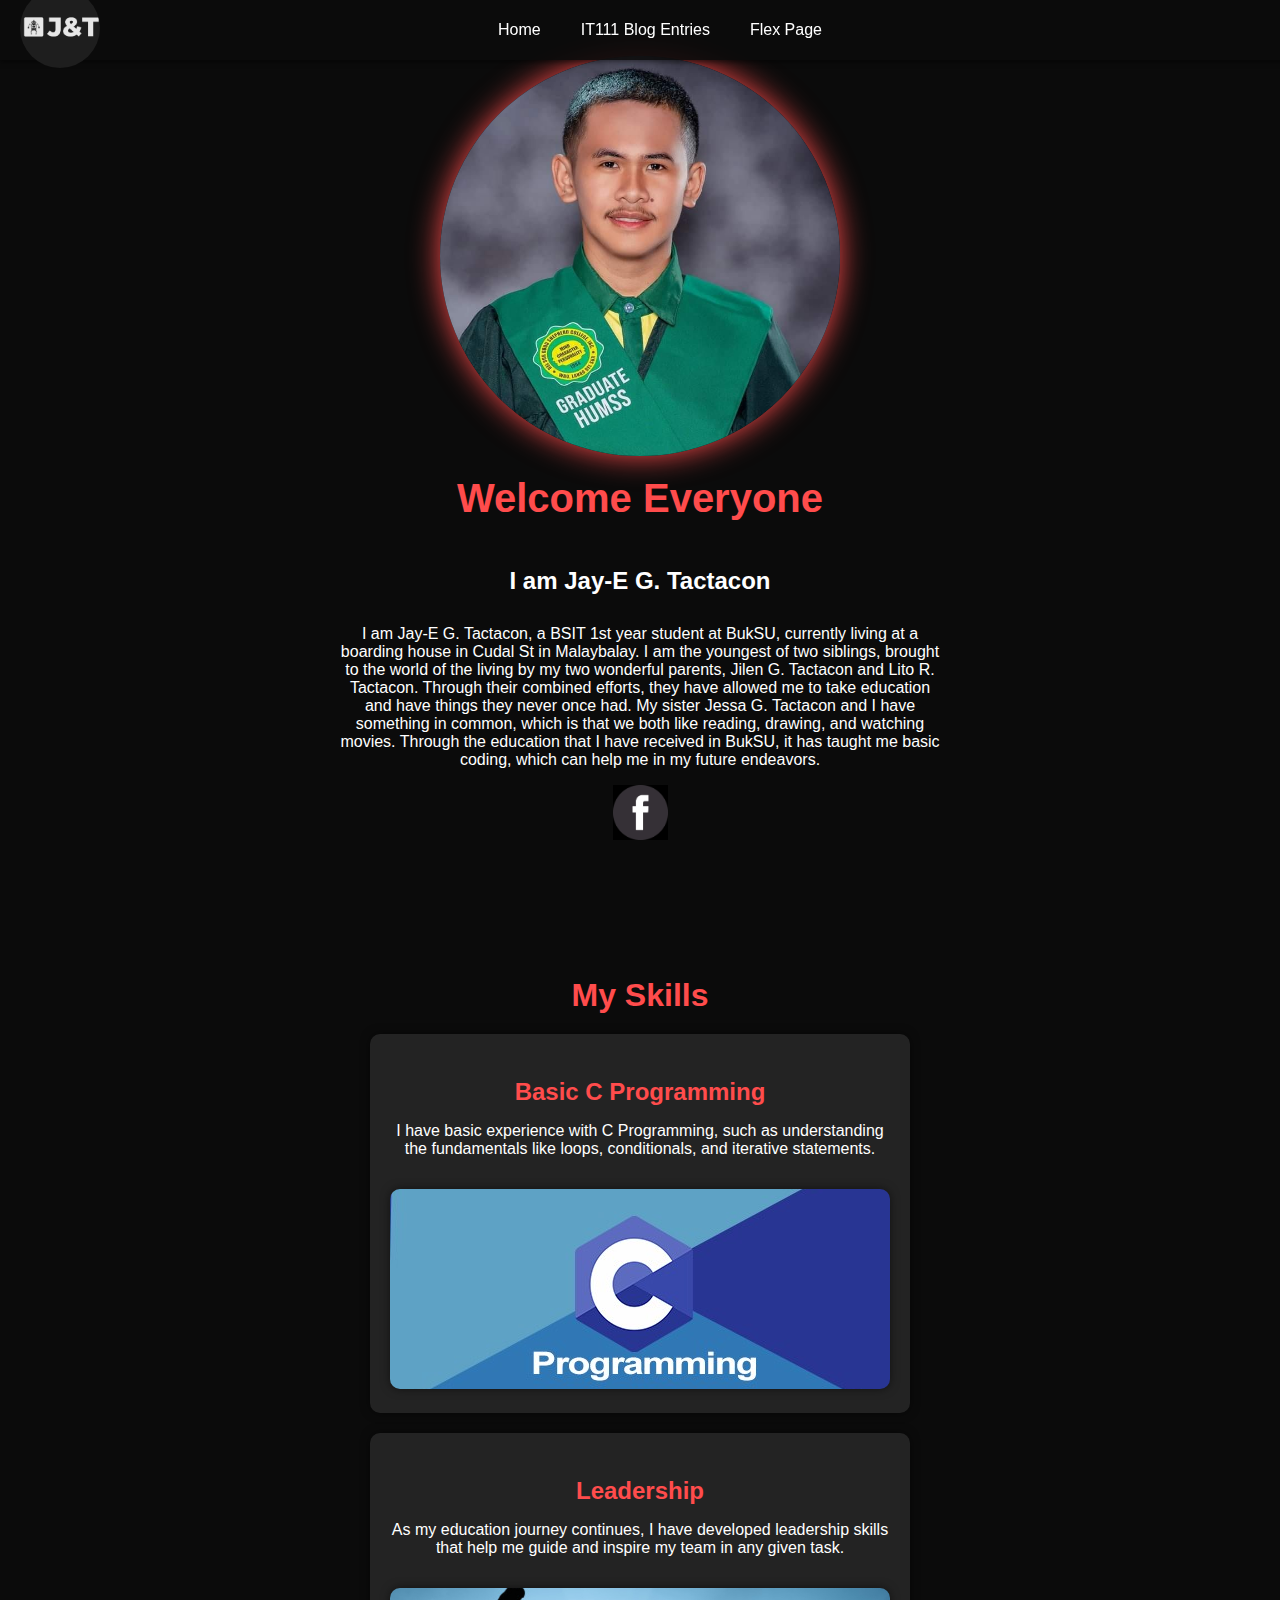
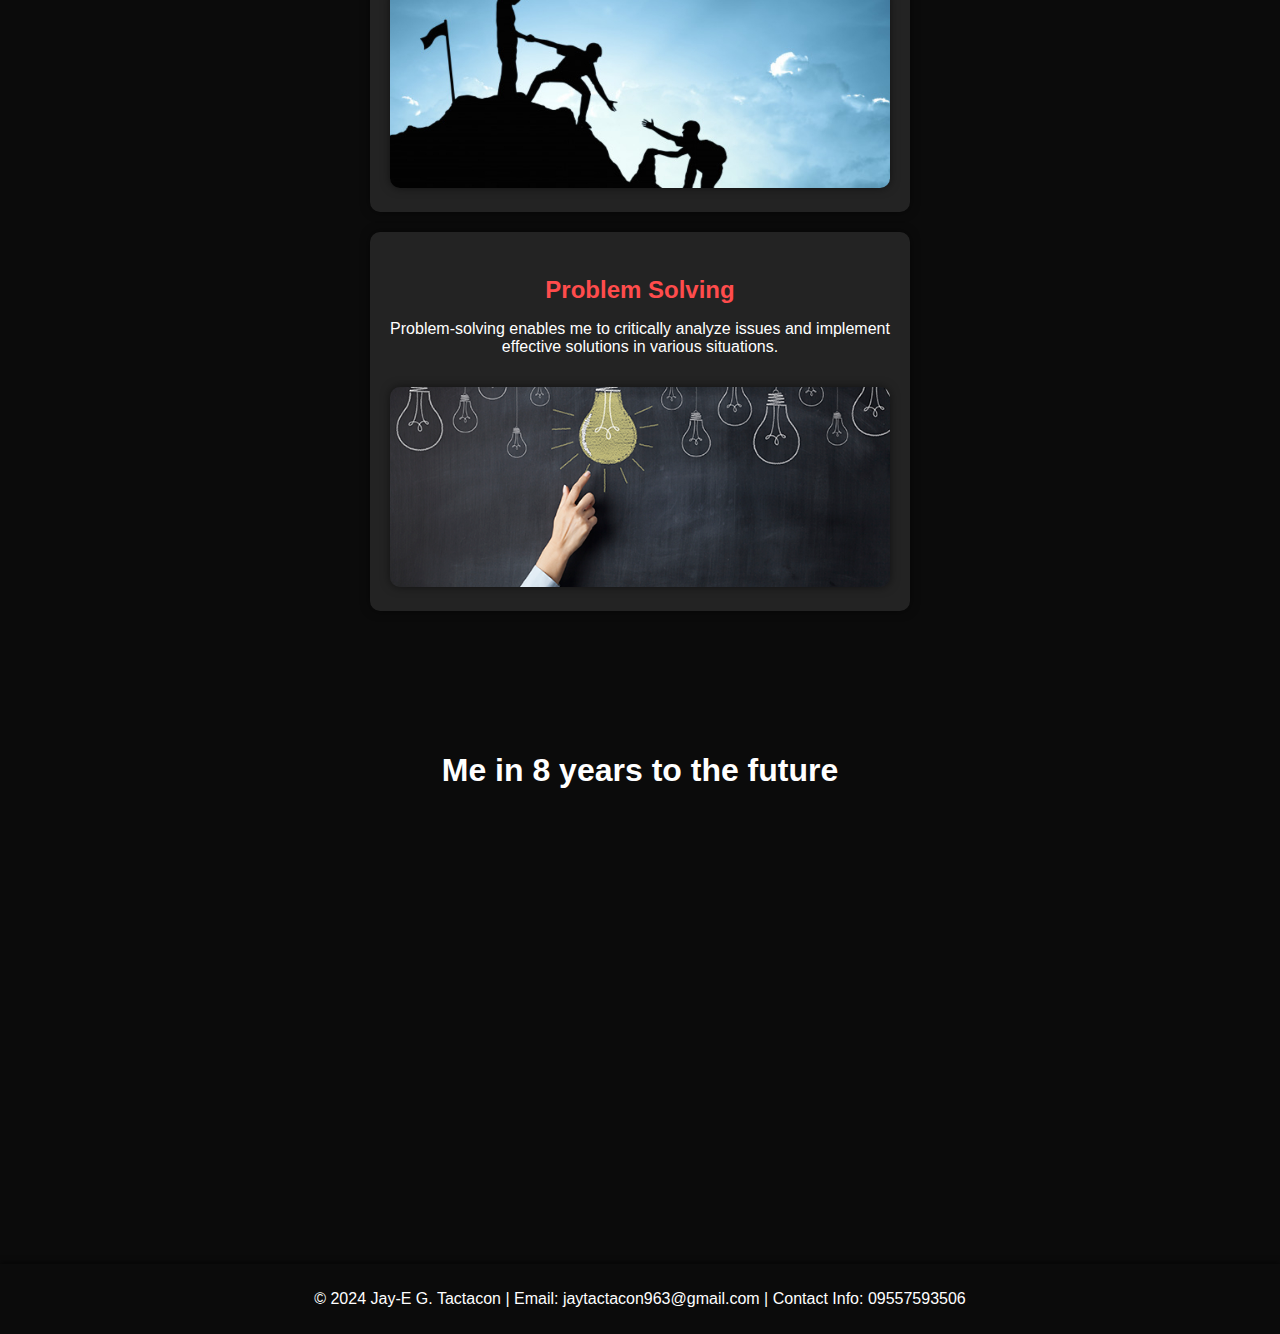
<file: index.html>
﻿<!DOCTYPE html>
<html lang="en">
<head>
    <meta charset="UTF-8">
    <meta name="viewport" content="width=device-width, initial-scale=1.0">
    <title>Jay-E G. Tactacon Portfolio</title>
    <link rel="stylesheet" href="styles.css">
    <style>
        body {
            margin: 0;
            padding: 0;
            font-family: Arial, sans-serif;
            background-color: #0b0b0b;
            color: #ffffff;
            overflow-x: hidden;
        }

        header {
            position: fixed;
            top: 0;
            width: 100%;
            height: 60px;
            background-color: rgba(11, 11, 11, 0.9);
            display: flex;
            justify-content: center;
            align-items: center;
            padding: 0 20px;
            z-index: 1000;
            box-shadow: 0 2px 5px rgba(0, 0, 0, 0.5);
        }

            header .logo {
                position: absolute;
                left: 20px;
                display: flex;
                align-items: center;
            }

                header .logo img {
                    width: 80px;
                    height: 80px;
                    border-radius: 50%;
                    object-fit: cover;
                }

        nav ul {
            list-style-type: none;
            padding: 0;
            display: flex;
            justify-content: center;
            margin: 0;
        }

            nav ul li {
                margin: 0 20px;
            }

                nav ul li a {
                    color: #fff;
                    text-decoration: none;
                    font-size: 16px;
                }

                    nav ul li a:hover {
                        background-color: #ff4c4c;
                        color: #ffffff;
                    }

        .hero {
            height: 100vh;
            display: flex;
            justify-content: center;
            align-items: center;
            flex-direction: column;
            background-color: #0b0b0b;
        }

        .profile {
            position: relative;
            width: 400px;
            height: 400px;
            border-radius: 50%;
            overflow: hidden;
            box-shadow: 0 0 30px #ff4c4c;
        }

            .profile img {
                width: 100%;
                height: 100%;
                object-fit: cover;
            }

        .hero h1 {
            margin-top: 20px;
            font-size: 2.5rem;
            color: #ff4c4c;
            text-align: center;
        }

        .hero p {
            margin-top: 10px;
            font-size: 1rem;
            text-align: center;
            max-width: 600px;
        }


        .skills-section {
            padding: 50px 20px;
            text-align: center;
        }

            .skills-section h2 {
                font-size: 2rem;
                color: #ff4c4c;
                margin-bottom: 20px;
            }

        .skill {
            background-color: rgba(255, 255, 255, 0.1);
            border-radius: 10px;
            padding: 20px;
            margin: 20px auto;
            box-shadow: 0 0 10px rgba(0, 0, 0, 0.5);
            max-width: 500px;
        }

            .skill h3 {
                font-size: 1.5rem;
                color: #ff4c4c;
                margin-bottom: 10px;
            }

            .skill p {
                font-size: 1rem;
                color: #ffffff;
            }

            .skill img {
                width: 100%;
                height: 200px; 
                object-fit: cover;
                border-radius: 10px;
                margin-top: 15px;
                box-shadow: 0 0 10px rgba(0, 0, 0, 0.5);
            }

        .video-section {
            padding: 50px 20px;
            text-align: center;
        }

            .video-section video {
                width: 80%;
                border-radius: 10px;
                box-shadow: 0 0 10px rgba(0, 0, 0, 0.5);
            }

        footer {
            background-color: rgba(11, 11, 11, 0.9);
            color: #ffffff;
            text-align: center;
            padding: 10px 20px;
            box-shadow: 0 -2px 5px rgba(0, 0, 0, 0.5);
        }

        .footer-icons {
            margin-top: 10px;
        }

            .footer-icons a {
                text-decoration: none;
                color: #ff4c4c;
                margin: 0 10px;
                font-size: 1.5rem;
            }
    </style>
</head>
<body>

    <header>
        <div class="logo">
            <a href="HTMLPage1.html">
                <img src="Logo.png" alt="Jay-E's Portfolio Logo">
            </a>
        </div>
        <nav>
            <ul>
                <li><a href="index.html">Home</a></li>
                <li><a href="HTMLPage2.html">IT111 Blog Entries</a></li>
                <li><a href="HTMLPage3.html">Flex Page</a></li>
            </ul>
        </nav>
    </header>

    <section id="home" class="hero">
        <div class="profile">
            <img src="Profile_Photo.jpg" alt="Profile Picture">
        </div>
        <h1>Welcome Everyone</h1>
        <h2>I am Jay-E G. Tactacon</h2>
        <p>I am Jay-E G. Tactacon, a BSIT 1st year student at BukSU, currently living at a boarding house in Cudal St in Malaybalay. I am the youngest of two siblings, brought to the world of the living by my two wonderful parents, Jilen G. Tactacon and Lito R. Tactacon. Through their combined efforts, they have allowed me to take education and have things they never once had. My sister Jessa G. Tactacon and I have something in common, which is that we both like reading, drawing, and watching movies. Through the education that I have received in BukSU, it has taught me basic coding, which can help me in my future endeavors.</p>
        <a href="https://web.facebook.com/jaye.tactacon" target="_blank">
            <img src="Facebook-Icon.jpeg" alt="Facebook" style="width: 55px; height: 55px;">
        </a>
    </section>

    <section class="skills-section">
        <h2>My Skills</h2>


        <div class="skill">
            <h3>Basic C Programming</h3>
            <p>I have basic experience with C Programming, such as understanding the fundamentals like loops, conditionals, and iterative statements.</p>
            <img src="Cprogram.jpeg" alt="Programming Image">
        </div>


        <div class="skill">
            <h3>Leadership</h3>
            <p>As my education journey continues, I have developed leadership skills that help me guide and inspire my team in any given task.</p>
            <img src="servant-leadership-sito.jpg" alt="Leadership">
        </div>


        <div class="skill">
            <h3>Problem Solving</h3>
            <p>Problem-solving enables me to critically analyze issues and implement effective solutions in various situations.</p>
            <img src="problemphoto.png" alt="Problem Solving">
        </div>
    </section>
    <section class="video-section">
        <h1>Me in 8 years to the future</h1>
        <iframe width="600"
                height="400"
                src="https://www.youtube.com/embed/YecGxiBsLRo"
                frameborder="0"
                allow="accelerometer; autoplay; clipboard-write; encrypted-media; gyroscope; picture-in-picture"
                allowfullscreen>
        </iframe>
    </section>

    <footer>
        <p>&copy; 2024 Jay-E G. Tactacon | Email: jaytactacon963@gmail.com | Contact Info: 09557593506</p>
        <div class="footer-icons">
        </div>
    </footer>
</body>
</html>
</file>
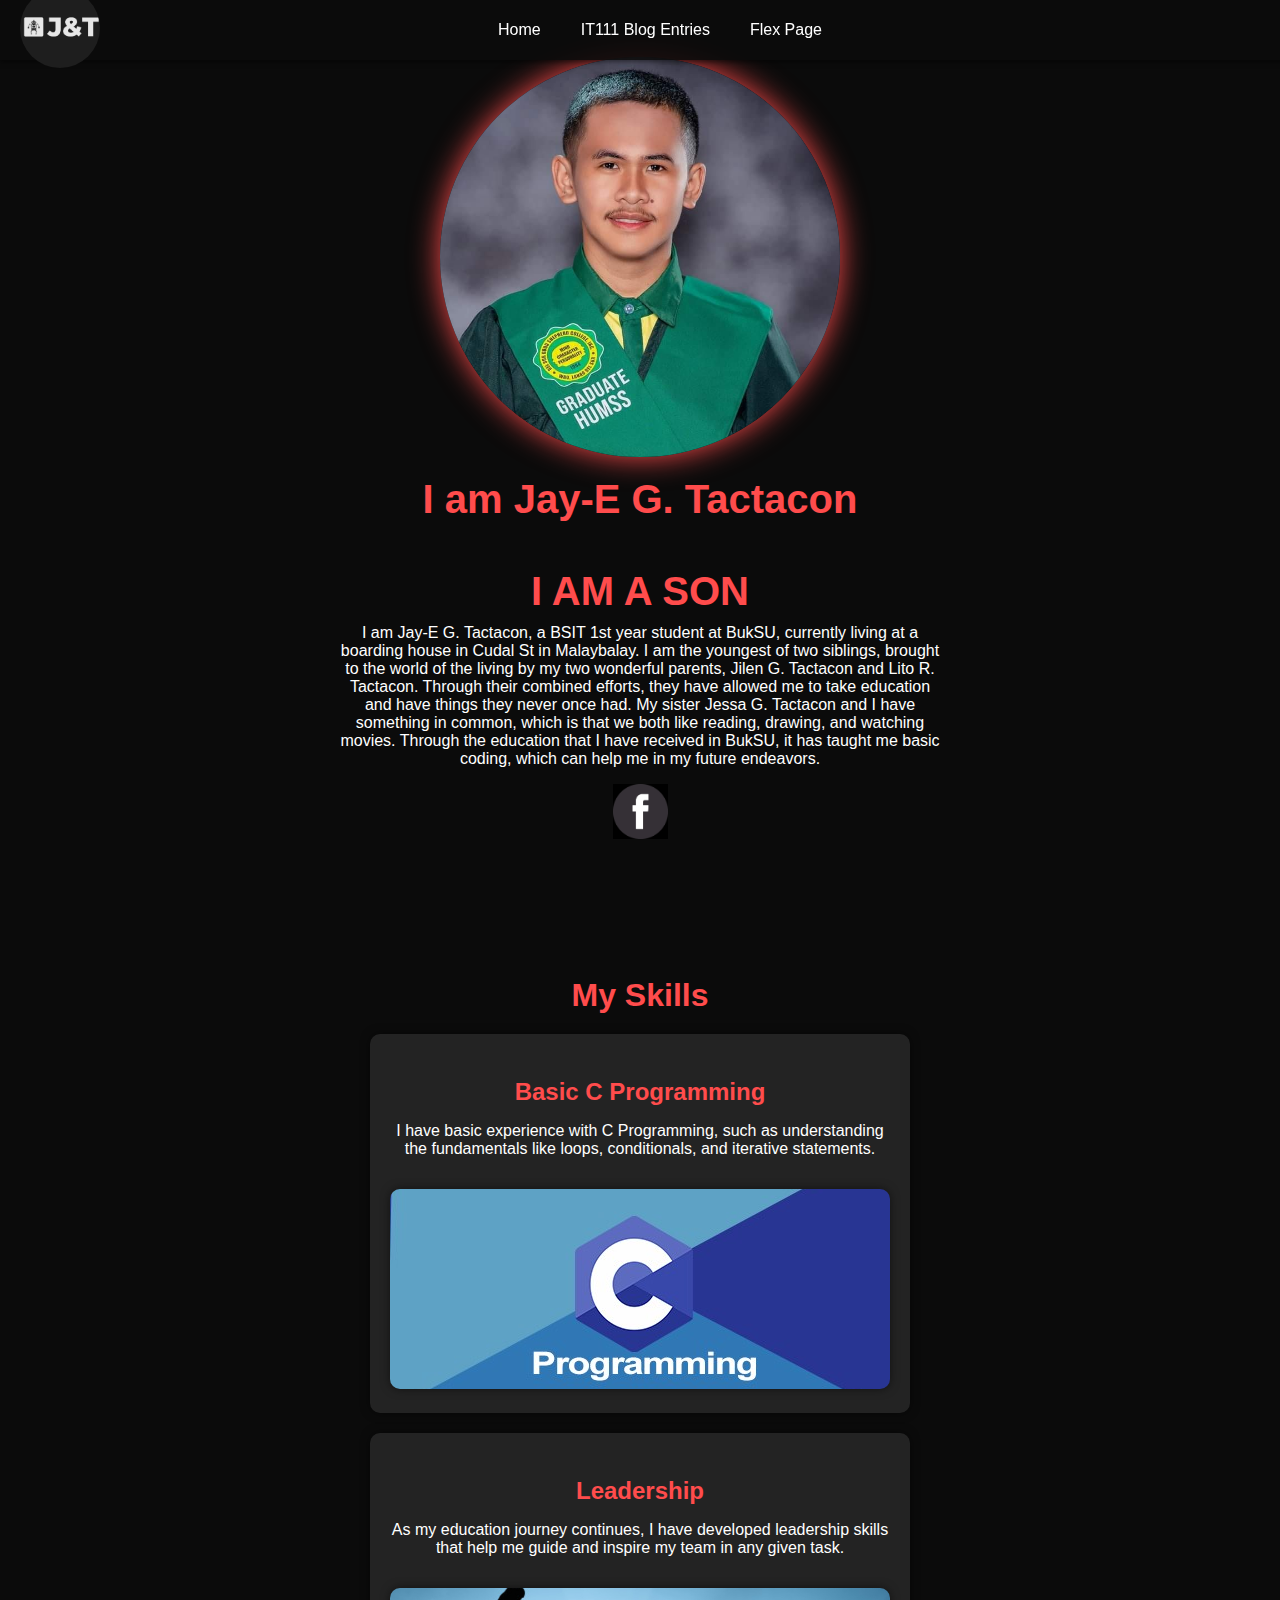
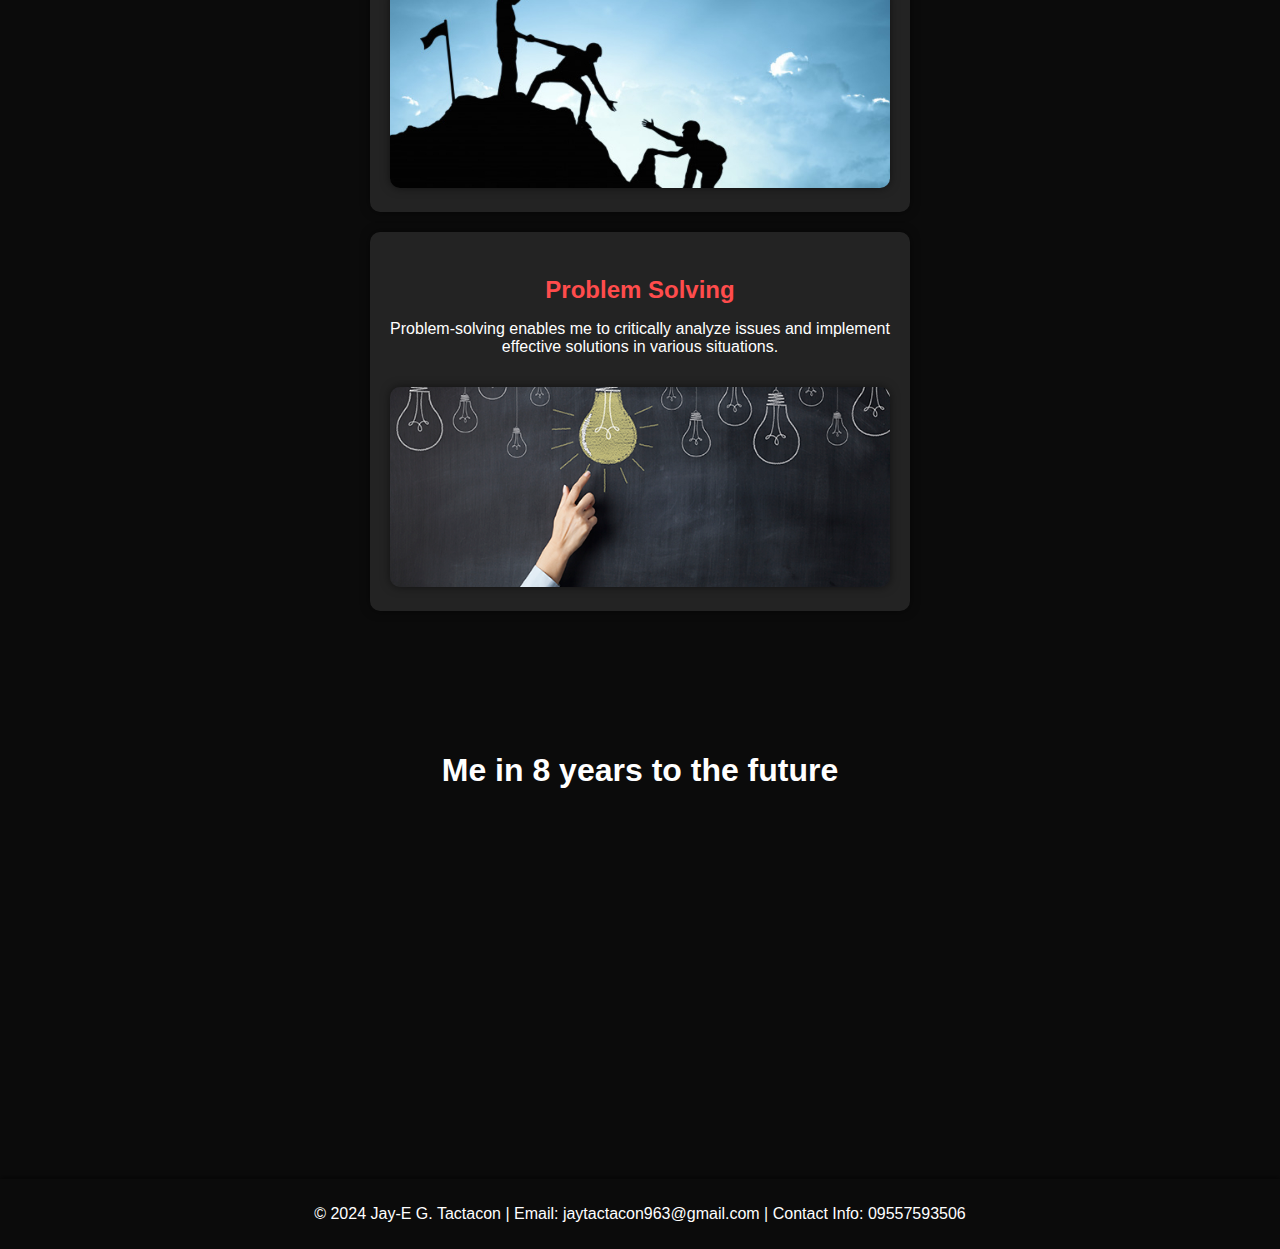
<file: HTMLPage1.html>
﻿<!DOCTYPE html>
<html lang="en">
<head>
    <meta charset="UTF-8">
    <meta name="viewport" content="width=device-width, initial-scale=1.0">
    <title>Jay-E G. Tactacon Portfolio</title>
    <link rel="stylesheet" href="styles.css">
    <style>
        body {
            margin: 0;
            padding: 0;
            font-family: Arial, sans-serif;
            background-color: #0b0b0b;
            color: #ffffff;
            overflow-x: hidden;
        }

        header {
            position: fixed;
            top: 0;
            width: 100%;
            height: 60px;
            background-color: rgba(11, 11, 11, 0.9);
            display: flex;
            justify-content: center;
            align-items: center;
            padding: 0 20px;
            z-index: 1000;
            box-shadow: 0 2px 5px rgba(0, 0, 0, 0.5);
        }

            header .logo {
                position: absolute;
                left: 20px;
                display: flex;
                align-items: center;
            }

                header .logo img {
                    width: 80px;
                    height: 80px;
                    border-radius: 50%;
                    object-fit: cover;
                }

        nav ul {
            list-style-type: none;
            padding: 0;
            display: flex;
            justify-content: center;
            margin: 0;
        }

            nav ul li {
                margin: 0 20px;
            }

                nav ul li a {
                    color: #fff;
                    text-decoration: none;
                    font-size: 16px;
                }

                    nav ul li a:hover {
                        background-color: #ff4c4c;
                        color: #ffffff;
                    }

        .hero {
            height: 100vh;
            display: flex;
            justify-content: center;
            align-items: center;
            flex-direction: column;
            background-color: #0b0b0b;
        }

        .profile {
            position: relative;
            width: 400px;
            height: 400px;
            border-radius: 50%;
            overflow: hidden;
            box-shadow: 0 0 30px #ff4c4c;
        }

            .profile img {
                width: 100%;
                height: 100%;
                object-fit: cover;
            }

        .hero h1 {
            margin-top: 20px;
            font-size: 2.5rem;
            color: #ff4c4c;
            text-align: center;
        }

        .hero p {
            margin-top: 10px;
            font-size: 1rem;
            text-align: center;
            max-width: 600px;
        }

        .changing-text {
            margin-top: 20px;
            font-size: 2.5rem;
            font-weight: bold;
            color: #ff4c4c;
            text-transform: uppercase;
        }

        .skills-section {
            padding: 50px 20px;
            text-align: center;
        }

            .skills-section h2 {
                font-size: 2rem;
                color: #ff4c4c;
                margin-bottom: 20px;
            }

        .skill {
            background-color: rgba(255, 255, 255, 0.1);
            border-radius: 10px;
            padding: 20px;
            margin: 20px auto;
            box-shadow: 0 0 10px rgba(0, 0, 0, 0.5);
            max-width: 500px;
        }

            .skill h3 {
                font-size: 1.5rem;
                color: #ff4c4c;
                margin-bottom: 10px;
            }

            .skill p {
                font-size: 1rem;
                color: #ffffff;
            }

            .skill img {
                width: 100%;
                height: 200px; 
                object-fit: cover;
                border-radius: 10px;
                margin-top: 15px;
                box-shadow: 0 0 10px rgba(0, 0, 0, 0.5);
            }

        .video-section {
            padding: 50px 20px;
            text-align: center;
        }

            .video-section video {
                width: 80%;
                border-radius: 10px;
                box-shadow: 0 0 10px rgba(0, 0, 0, 0.5);
            }

        footer {
            background-color: rgba(11, 11, 11, 0.9);
            color: #ffffff;
            text-align: center;
            padding: 10px 20px;
            box-shadow: 0 -2px 5px rgba(0, 0, 0, 0.5);
        }

        .footer-icons {
            margin-top: 10px;
        }

            .footer-icons a {
                text-decoration: none;
                color: #ff4c4c;
                margin: 0 10px;
                font-size: 1.5rem;
            }
    </style>
</head>
<body>

    <header>
        <div class="logo">
            <a href="HTMLPage1.html">
                <img src="Logo.png" alt="Jay-E's Portfolio Logo">
            </a>
        </div>
        <nav>
            <ul>
                <li><a href="HTMLPage1.html">Home</a></li>
                <li><a href="HTMLPage2.html">IT111 Blog Entries</a></li>
                <li><a href="HTMLPage3.html">Flex Page</a></li>
            </ul>
        </nav>
    </header>

    <section id="home" class="hero">
        <div class="profile">
            <img src="Profile_Photo.jpg" alt="Profile Picture">
        </div>
        <h1>I am Jay-E G. Tactacon</h1>
        <div class="changing-text">
            I am <span id="changing-text-content">a Son</span>
        </div>
        <p>I am Jay-E G. Tactacon, a BSIT 1st year student at BukSU, currently living at a boarding house in Cudal St in Malaybalay. I am the youngest of two siblings, brought to the world of the living by my two wonderful parents, Jilen G. Tactacon and Lito R. Tactacon. Through their combined efforts, they have allowed me to take education and have things they never once had. My sister Jessa G. Tactacon and I have something in common, which is that we both like reading, drawing, and watching movies. Through the education that I have received in BukSU, it has taught me basic coding, which can help me in my future endeavors.</p>
        <a href="https://web.facebook.com/jaye.tactacon" target="_blank">
            <img src="Facebook-Icon.jpeg" alt="Facebook" style="width: 55px; height: 55px;">
        </a>
    </section>

    <section class="skills-section">
        <h2>My Skills</h2>


        <div class="skill">
            <h3>Basic C Programming</h3>
            <p>I have basic experience with C Programming, such as understanding the fundamentals like loops, conditionals, and iterative statements.</p>
            <img src="Cprogram.jpeg" alt="Programming Image">
        </div>


        <div class="skill">
            <h3>Leadership</h3>
            <p>As my education journey continues, I have developed leadership skills that help me guide and inspire my team in any given task.</p>
            <img src="servant-leadership-sito.jpg" alt="Leadership">
        </div>


        <div class="skill">
            <h3>Problem Solving</h3>
            <p>Problem-solving enables me to critically analyze issues and implement effective solutions in various situations.</p>
            <img src="problemphoto.png" alt="Problem Solving">
        </div>
    </section>
    <section class="video-section">
        <h1>Me in 8 years to the future</h1>
        <iframe width="560"
                height="315"
                src="https://www.youtube.com/embed/YecGxiBsLRo"
                frameborder="0"
                allow="accelerometer; autoplay; clipboard-write; encrypted-media; gyroscope; picture-in-picture"
                allowfullscreen>
        </iframe>
    </section>

    <footer>
        <p>&copy; 2024 Jay-E G. Tactacon | Email: jaytactacon963@gmail.com | Contact Info: 09557593506</p>
        <div class="footer-icons">
        </div>
    </footer>
</body>
</html>
</file>
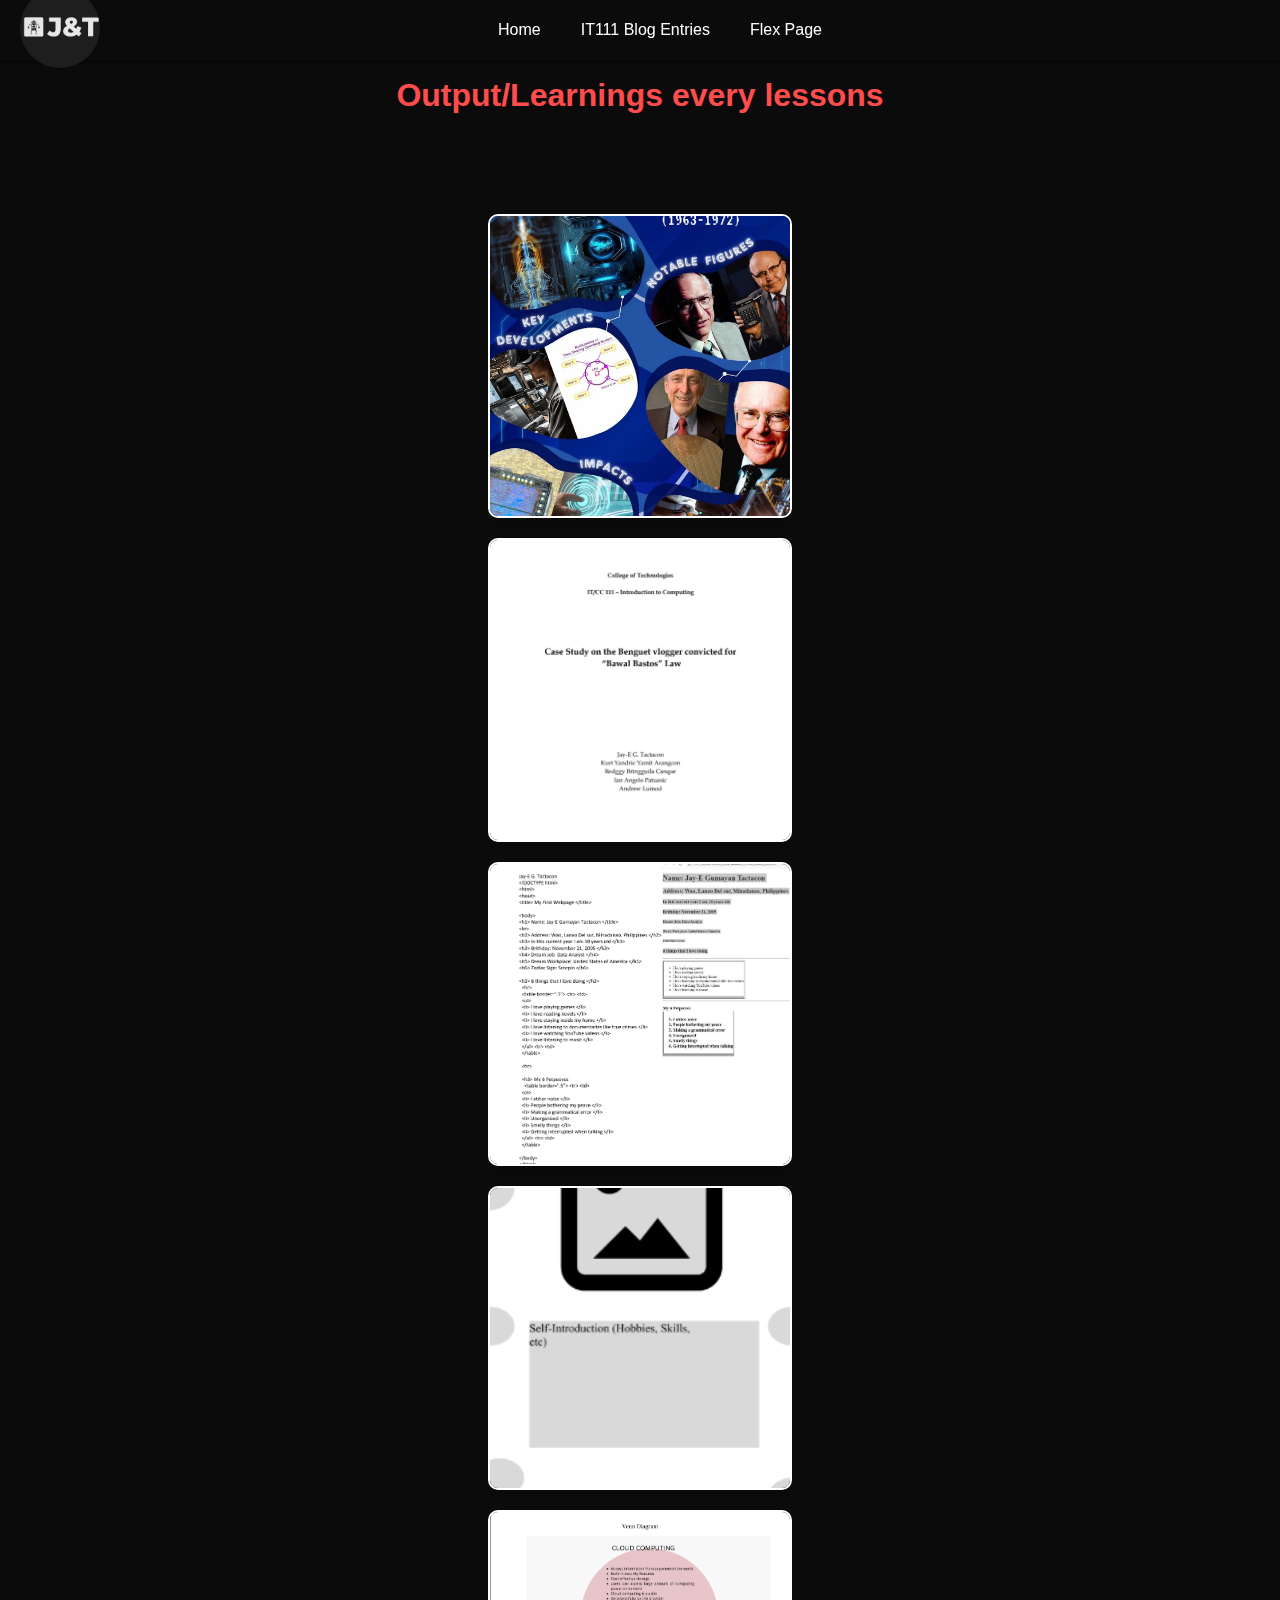
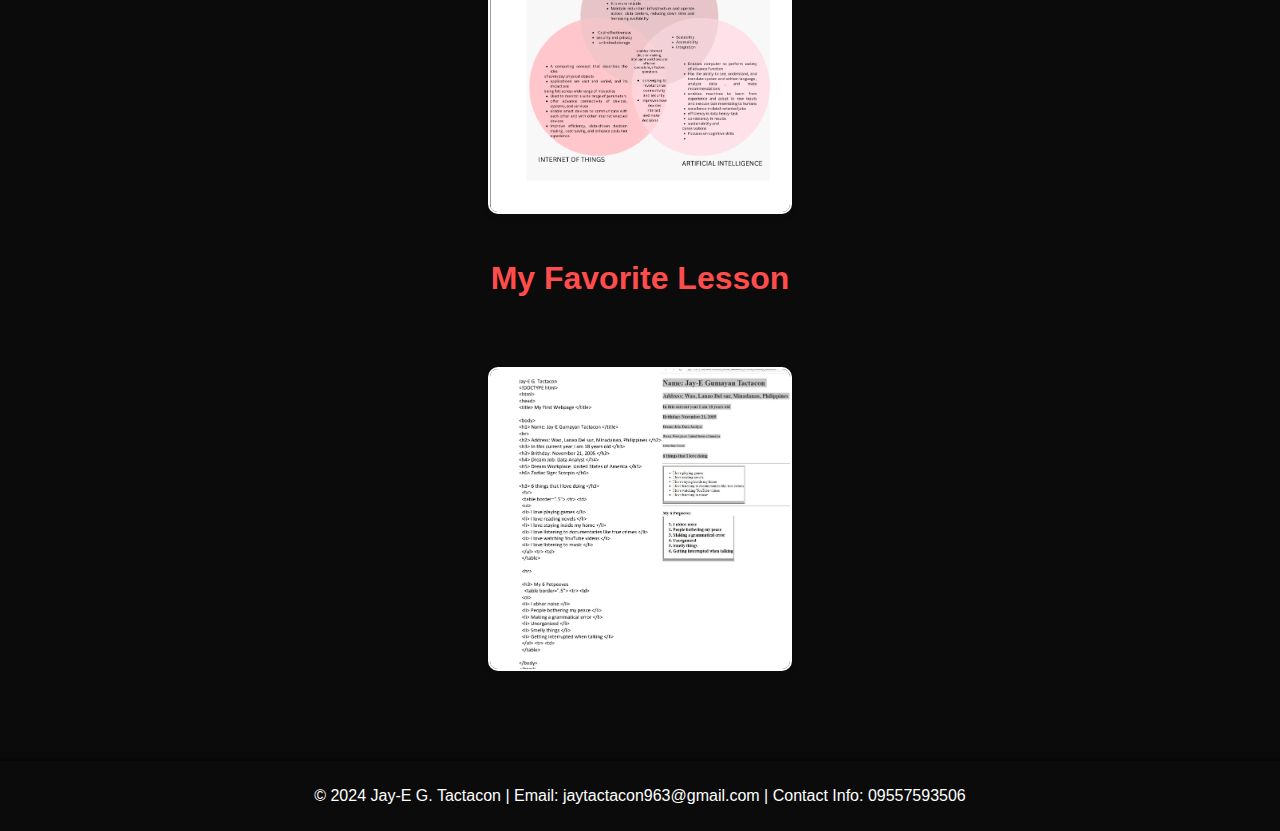
<file: HTMLPage2.html>
﻿<!DOCTYPE html>
<html lang="en">
<head>
    <meta charset="UTF-8">
    <meta name="viewport" content="width=device-width, initial-scale=1.0">
    <title>Jay-E G. Tactacon Portfolio - IT111 Blog Entries</title>
    <link rel="stylesheet" href="styles.css">
    <style>
        body {
            margin: 0;
            padding: 0;
            font-family: Arial, sans-serif;
            background-color: #0b0b0b;
            color: #ffffff;
            overflow-x: hidden;
        }

        header {
            position: fixed;
            top: 0;
            width: 100%;
            height: 60px;
            background-color: rgba(11, 11, 11, 0.9);
            display: flex;
            justify-content: center;
            align-items: center;
            padding: 0 20px;
            z-index: 1000;
            box-shadow: 0 2px 5px rgba(0, 0, 0, 0.5);
        }

            header .logo {
                position: absolute;
                left: 20px;
                display: flex;
                align-items: center;
            }

                header .logo img {
                    width: 80px;
                    height: 80px;
                    border-radius: 50%;
                    object-fit: cover;
                }

        nav ul {
            list-style-type: none;
            padding: 0;
            display: flex;
            justify-content: center;
            margin: 0;
        }

            nav ul li {
                margin: 0 20px;
            }

                nav ul li a {
                    color: #fff;
                    text-decoration: none;
                    font-size: 16px;
                }

                    nav ul li a:hover {
                        background-color: #ff4c4c;
                        color: #ffffff;
                    }

        .blog-section {
            padding: 50px 20px;
            background-color: #0b0b0b;
            display: flex;
            flex-direction: column;
            justify-content: center;
            align-items: center;
        }

            .blog-section h2 {
                font-size: 2rem;
                color: #ff4c4c;
                text-align: center;
                margin-bottom: 30px;
            }

        .output-section {
            display: flex;
            flex-wrap: wrap;
            justify-content: center;
            align-items: center;
            margin-top: 50px;
            gap: 20px;
            padding: 20px;
        }

        .content-box {
            width: 300px;
            height: 300px;
            border: 2px solid #fff;
            background-color: rgba(0, 0, 0, 0.5);
            border-radius: 10px;
            text-align: center;
            overflow: hidden;
            box-shadow: 0 4px 6px rgba(0, 0, 0, 0.1);
            transition: transform 0.3s ease;
            cursor: pointer;
            position: relative;
        }

            .content-box img {
                width: 100%;
                height: 100%;
                object-fit: cover;
                border-radius: 5px;
            }

            .content-box:hover {
                transform: scale(1.05);
            }

            .content-box p {
                display: none;
                color: #fff;
                font-size: 1rem;
                background: rgba(0, 0, 0, 0.5);
                padding: 5px;
                position: absolute;
                bottom: 10px;
                left: 10px;
                border-radius: 5px;
            }

            .content-box:focus p {
                display: block;
            }

        .modal {
            display: none;
            position: fixed;
            top: 0;
            left: 0;
            width: 100%;
            height: 100%;
            background-color: rgba(0, 0, 0, 0.9);
            justify-content: center;
            align-items: center;
            z-index: 1000;
            overflow-y: auto;
            padding: 20px;
            text-align: center;
        }

            .modal:target {
                display: flex;
            }

        .modal-content {
            background-color: #333;
            padding: 20px;
            border-radius: 10px;
            max-width: 600px;
            width: 90%;
            max-height: 90%;
            overflow-y: auto;
        }

            .modal-content img {
                width: 100%;
                margin-bottom: 15px;
                border-radius: 10px;
            }

            .modal-content p {
                color: #fff;
                font-size: 1.2rem;
                margin-top: 15px;
            }

        .modal-close {
            position: absolute;
            top: 10px;
            right: 10px;
            font-size: 1.5rem;
            color: #fff;
            text-decoration: none;
        }

        .output-section {
            display: flex;
            flex-direction: column;
            align-items: center;
            gap: 20px;
        }

        footer {
            background-color: rgba(11, 11, 11, 0.9);
            color: #ffffff;
            text-align: center;
            padding: 10px 20px;
            box-shadow: 0 -2px 5px rgba(0, 0, 0, 0.5);
        }

        .footer-icons a {
            text-decoration: none;
            color: #ff4c4c;
            margin: 0 10px;
            font-size: 1.5rem;
        }
    </style>
</head>
<body>

    <header>
        <div class="logo">
            <a href="HTMLPage1.html">
                <img src="Logo.png" alt="Jay-E's Portfolio Logo">
            </a>
        </div>
        <nav>
            <ul>
                <li><a href="index.html">Home</a></li>
                <li><a href="HTMLPage2.html">IT111 Blog Entries</a></li>
                <li><a href="HTMLPage3.html">Flex Page</a></li>
            </ul>
        </nav>
    </header>

    <section id="it111-blog" class="blog-section">
        <h2>Output/Learnings every lessons</h2>

        <div class="output-section">

            <div class="content-box" id="lesson2">
                <a href="#popup2">
                    <img src="Output 1.png" alt="Lesson 2">
                    <p>Lesson 2</p>
                </a>
            </div>
            <div id="popup2" class="modal">
                <div class="modal-content">
                    <a href="#" class="modal-close">&times;</a>
                    <img src="Output 1.png" alt="Lesson 2">
                    <h3>Activity 1. Technology Timeline Infographics</h3>
                    <p>
                        In this activity we were tasked as a group to create mini-poster or digital presentation summarizing key developments, notable figures, and the
                        impact of their assigned era on society and industries.
                    </p>
                </div>
            </div>

            <div class="content-box" id="lesson4">
                <a href="#popup4">
                    <img src="Output 2.png" alt="Lesson 4 - Image 1">
                    <p>Lesson 4</p>
                </a>
            </div>
            <div id="popup4" class="modal">
                <div class="modal-content">
                    <a href="#" class="modal-close">&times;</a>
                    <img src="Output 2.png" alt="Lesson 4 - Image 1">
                    <img src="crimes.png" alt="Lesson 4 - Image 2">
                    <img src="crimes 2.png" alt="Lesson 4 - Image 3">
                    <img src="crimes 3.png" alt="Lesson 4 - Image 4">
                    <img src="crimes 4.png" alt="Lesson 4 - Image 5">
                    <h3>Activity 2. Cybercrime Case Activity</h3>
                    <p>In this activity we were assigned a group and a cybercrime topic that we were tasked to research and analyze on one famous cybercrime case happened here in the Philippines. </p>
                </div>
            </div>

            <div class="content-box" id="lesson6">
                <a href="#popup6">
                    <img src="Screenshot 2024-11-21 213615.png" alt="Lesson 6">
                    <p>Lesson 6</p>
                </a>
            </div>
            <div id="popup6" class="modal">
                <div class="modal-content">
                    <a href="#" class="modal-close">&times;</a>
                    <img src="Screenshot 2024-11-21 213615.png" alt="Lesson 6">
                    <h3>Activity 3. HTML</h3>
                    <p>In this activity our instructor taught us how to make a simple html website and in the image there is the code I created and what my very first website looks like.</p>
                </div>
            </div>

            <div class="content-box" id="lesson7">
                <a href="#popup7">
                    <img src="Output 3.png" alt="Lesson 7">
                    <p>Lesson 7</p>
                </a>
            </div>
            <div id="popup7" class="modal">
                <div class="modal-content">
                    <a href="#" class="modal-close">&times;</a>
                    <img src="Output 3.png" alt="Lesson 7">
                    <h3>Activity 4. Wireframe Creation for your Portfolio Website</h3>
                    <p>In this activity our instructor tasked us to make a wireframe for what the website that we will be creating looks like. </p>
                </div>
            </div>

            
            <div class="content-box" id="lesson11">
                <a href="#popup11">
                    <img src="Output 5.png" alt="Lesson 11">
                    <p>Lesson 11</p>
                </a>
            </div>
            <div id="popup11" class="modal">
                <div class="modal-content">
                    <a href="#" class="modal-close">&times;</a>
                    <img src="Output 5.png" alt="Lesson 11">
                    <h3>Activity 5. Cross-Analysis on Technology Trends</h3>
                    <p>In this activity we were assigned a group and tasked to find the similarities and differences between Cloud Computing, Internet of Things, and Artificial Intellengence.</p>
                </div>
            </div>

            <div class="favourite-lessons">
                <h2>My Favorite Lesson</h2>
                <div class="output-section">                   
                    <div class="content-box">
                        <a href="#popupExample">
                            <img src="Screenshot 2024-11-21 213615.png" alt="Lesson Example">
                            <p>Lesson Example</p>
                        </a>
                    </div>
                    <div id="popupExample" class="modal">
                        <div class="modal-content">
                            <a href="#" class="modal-close">&times;</a>
                            <img src="Screenshot 2024-11-21 213615.png" alt="Lesson Example">
                            <h2>That One Favorite Lesson</h2>
                            <p>I really love this lesson as the instructor taught me how to properly make a website, a very valuable knowledge that has helped me in completing my own website though it still has some areas that I think needs some improvement but as they always say “Experience is the best teacher”. As a BSIT student who will one day be hired for my skills having knowledge and skills in website making is absolutely essential.</p>
                        </div>
                    </div>
                </div>
            </div>


        </div>
    </section>

    <footer>
        <p>&copy; 2024 Jay-E G. Tactacon | Email: jaytactacon963@gmail.com | Contact Info: 09557593506</p>
    </footer>

</body>
</html>
</file>
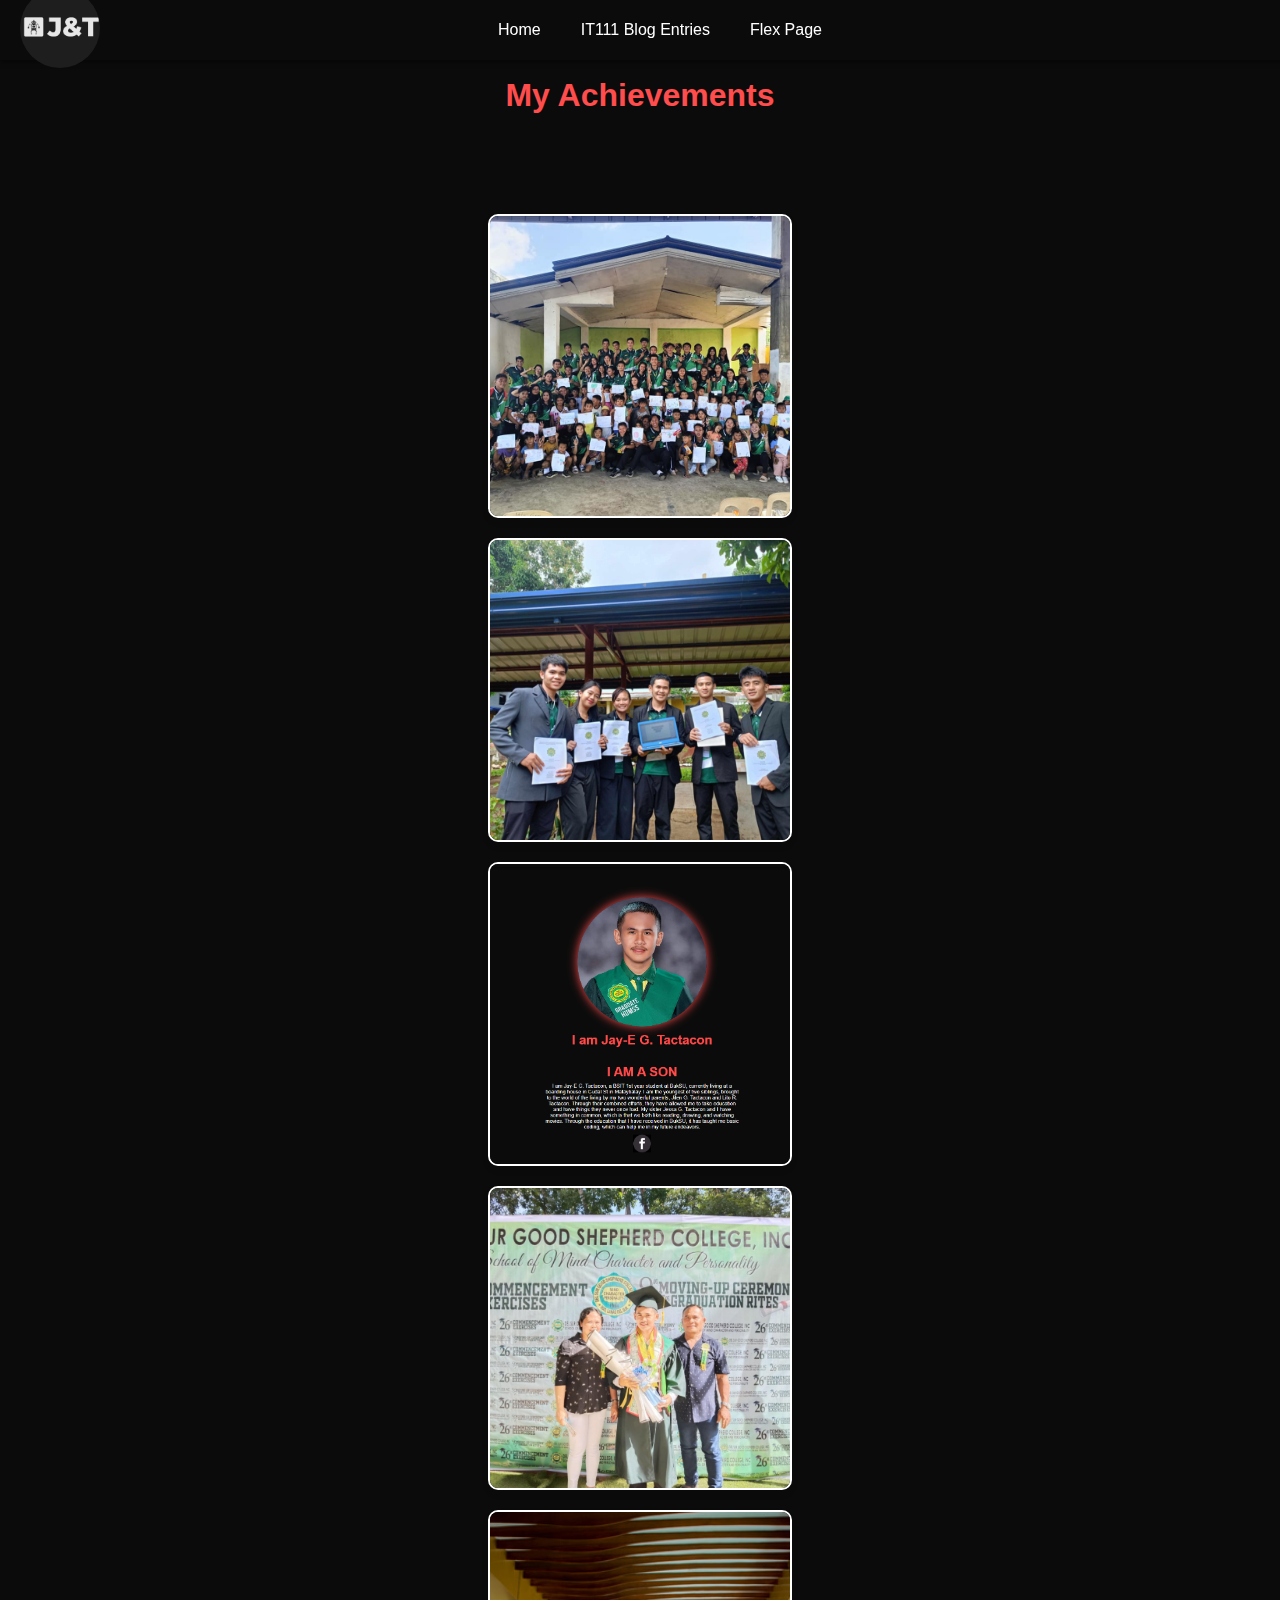
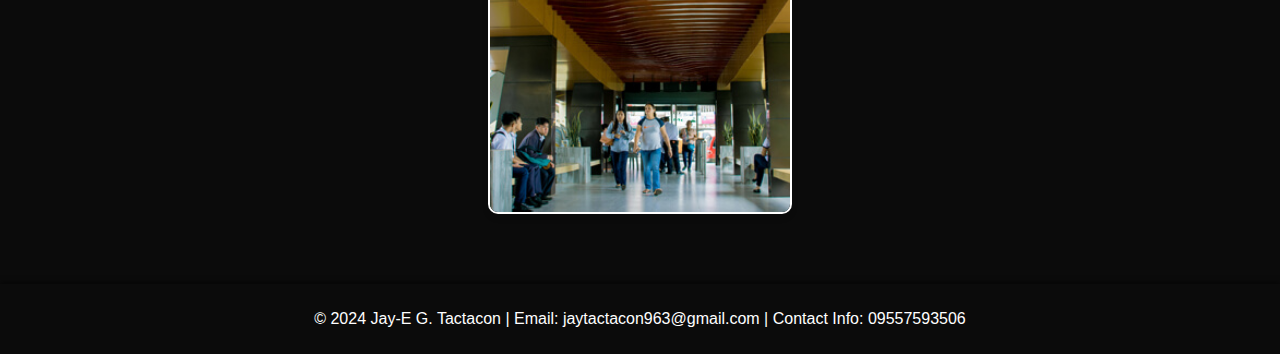
<file: HTMLPage3.html>
﻿<!DOCTYPE html>
<html lang="en">
<head>
    <meta charset="UTF-8">
    <meta name="viewport" content="width=device-width, initial-scale=1.0">
    <title>Jay-E G. Tactacon Portfolio - IT111 Blog Entries</title>
    <link rel="stylesheet" href="styles.css">
    <style>
        body {
            margin: 0;
            padding: 0;
            font-family: Arial, sans-serif;
            background-color: #0b0b0b;
            color: #ffffff;
            overflow-x: hidden;
        }

        header {
            position: fixed;
            top: 0;
            width: 100%;
            height: 60px;
            background-color: rgba(11, 11, 11, 0.9);
            display: flex;
            justify-content: center;
            align-items: center;
            padding: 0 20px;
            z-index: 1000;
            box-shadow: 0 2px 5px rgba(0, 0, 0, 0.5);
        }

            header .logo {
                position: absolute;
                left: 20px;
                display: flex;
                align-items: center;
            }

                header .logo img {
                    width: 80px;
                    height: 80px;
                    border-radius: 50%;
                    object-fit: cover;
                }

        nav ul {
            list-style-type: none;
            padding: 0;
            display: flex;
            justify-content: center;
            margin: 0;
        }

            nav ul li {
                margin: 0 20px;
            }

                nav ul li a {
                    color: #fff;
                    text-decoration: none;
                    font-size: 16px;
                }

                    nav ul li a:hover {
                        background-color: #ff4c4c;
                        color: #ffffff;
                    }

        .blog-section {
            padding: 50px 20px;
            background-color: #0b0b0b;
            display: flex;
            flex-direction: column;
            justify-content: center;
            align-items: center;
        }

            .blog-section h2 {
                font-size: 2rem;
                color: #ff4c4c;
                text-align: center;
                margin-bottom: 30px;
            }

        .output-section {
            display: flex;
            flex-wrap: wrap;
            justify-content: center;
            align-items: center;
            margin-top: 50px;
            gap: 20px;
            padding: 20px;
        }

        .content-box {
            width: 300px;
            height: 300px;
            border: 2px solid #fff;
            background-color: rgba(0, 0, 0, 0.5);
            border-radius: 10px;
            text-align: center;
            overflow: hidden;
            box-shadow: 0 4px 6px rgba(0, 0, 0, 0.1);
            transition: transform 0.3s ease;
            cursor: pointer;
            position: relative;
        }

            .content-box img {
                width: 100%;
                height: 100%;
                object-fit: cover;
                border-radius: 5px;
            }

            .content-box:hover {
                transform: scale(1.05);
            }

            .content-box p {
                display: none;
                color: #fff;
                font-size: 1rem;
                background: rgba(0, 0, 0, 0.5);
                padding: 5px;
                position: absolute;
                bottom: 10px;
                left: 10px;
                border-radius: 5px;
            }

            .content-box:focus p {
                display: block;
            }

        .modal {
            display: none;
            position: fixed;
            top: 0;
            left: 0;
            width: 100%;
            height: 100%;
            background-color: rgba(0, 0, 0, 0.9);
            justify-content: center;
            align-items: center;
            z-index: 1000;
            overflow-y: auto;
            padding: 20px;
            text-align: center;
        }

            .modal:target {
                display: flex;
            }

        .modal-content {
            background-color: #333;
            padding: 20px;
            border-radius: 10px;
            max-width: 600px;
            width: 90%;
            max-height: 90%;
            overflow-y: auto;
        }

            .modal-content img {
                width: 100%;
                margin-bottom: 15px;
                border-radius: 10px;
            }

            .modal-content p {
                color: #fff;
                font-size: 1.2rem;
                margin-top: 15px;
            }

        .modal-close {
            position: absolute;
            top: 10px;
            right: 10px;
            font-size: 1.5rem;
            color: #fff;
            text-decoration: none;
        }

        .output-section {
            display: flex;
            flex-direction: column;
            align-items: center;
            gap: 20px;
        }

        footer {
            background-color: rgba(11, 11, 11, 0.9);
            color: #ffffff;
            text-align: center;
            padding: 10px 20px;
            box-shadow: 0 -2px 5px rgba(0, 0, 0, 0.5);
        }

        .footer-icons a {
            text-decoration: none;
            color: #ff4c4c;
            margin: 0 10px;
            font-size: 1.5rem;
        }
    </style>
</head>
<body>

    <header>
        <div class="logo">
            <a href="HTMLPage1.html">
                <img src="Logo.png" alt="Jay-E's Portfolio Logo">
            </a>
        </div>
        <nav>
            <ul>
                <li><a href="index.html">Home</a></li>
                <li><a href="HTMLPage2.html">IT111 Blog Entries</a></li>
                <li><a href="HTMLPage3.html">Flex Page</a></li>
            </ul>
        </nav>
    </header>

    <section id="it111-blog" class="blog-section">
        <h2>My Achievements</h2>

        <div class="output-section">

            <div class="content-box" id="lesson2">
                <a href="#popup2">
                    <img src="Classmates 2023 - 2024.jpg" alt="Lesson 2">
                    <p>Lesson 2</p>
                </a>
            </div>
            <div id="popup2" class="modal">
                <div class="modal-content">
                    <a href="#" class="modal-close">&times;</a>
                    <img src="Classmates 2023 - 2024.jpg" alt="Lesson 2">
                    <h2>My Classmates in Senior High School</h2>
                    <p>A journey that took 12 years, a journey that had so many obstacles, a journey that made me say goodbye to old friends and say hello to the new and unknown ones, a journey that had many tears and frustrations that made me almost give up, in this journey I have been with many classmates all them being unique on their own but this is one batch of my classmate that I enjoyed my time particularly with in this 12 years journey, this batch of classmates of mine are all chaos incarnate I once thought one my classmates as very quite and introverted until I found his real personality who is very loud and loves having fun, they are fun to be with even though sometimes they can be a headache, sometimes they are all noisy and sometimes they are obedient who follow our teachers words, all of them are full surprises that I can’t get enough of, I could even call all of them as my friends. I appreciate my time with this batch because of them they allowed me to crawl out of my shell that I have been protecting myself with from this cruel and unforgiving world and they are also responsible for allowing me to see my potential, I truly appreciate and hold dear to my heart the time that I shared with them.</p>
                </div>
            </div>

            <div class="content-box" id="lesson4">
                <a href="#popup4">
                    <img src="9dba19ab-65d4-4647-9441-6d8d2bde7e60.jpeg" alt="Lesson 4 - Image 1">
                    <p>Lesson 4</p>
                </a>
            </div>
            <div id="popup4" class="modal">
                <div class="modal-content">
                    <a href="#" class="modal-close">&times;</a>
                    <img src="9dba19ab-65d4-4647-9441-6d8d2bde7e60.jpeg" alt="Lesson 4 - Image 1">
                    <h2>Successful Research Paper</h2>
                    <p>As the time of my Senior High School is getting closer to the end, our final project which is a research paper. Every single one of my classmates work was overseen by 4 panelist, and the panelist pointed all of the big mistakes in their research paper, and as time goes by and one by one each of my classmates research paper being analyzed, mistakes being pointed out, until it was my groups turn, my heart was pumping hard, my eyes getting dizzy due to the nervousness I felt in the situation so I steeled myself said to my mind that I can do this, as me and my group mates come to the center we presented our research paper to the panelist some of them read our research paper as we ended our presentation all of the panelist read our research paper with great focus, and I don’t know how much time passed until they finished reading the research paper but I can say it is very overwhelming as the thoughts of failure completely fills my mind it was only over until all of the panelist asked us questions on the research paper as time goes by all of the panelists complimented our research paper saying that no are major mistakes that ruins the research and they that our research was a successful, as I stepped outside of the room holding my research called “The effect of weekly reading sessions on Del Sur Good Shepherd Inc Senior High School Students English Reading Comprehension”  I screamed joy jumping like a kid who received his favorite in his birthday. </p>
                </div>
            </div>

            
            <div class="content-box" id="lesson6">
                <a href="#popup6">
                    <img src="cvb.png" alt="Lesson 6">
                    <p>Lesson 6</p>
                </a>
            </div>
            <div id="popup6" class="modal">
                <div class="modal-content">
                    <a href="#" class="modal-close">&times;</a>
                    <img src="cvb.png" alt="Lesson 6">
                    <h2>My First proper Website</h2>
                    <p>As my first day as a BSIT student in BukSU I wondered if I can handle this, and as time flies by months have already gone by since my first day and we given a major output which to create a portfolio webpage. After this announcement I was scared because I don’t have that much experience in creating a website so I just steeled myself and said to myself “I can do this”, finally after weeks of working on the webpage I was able to finally finish it though it may not look good unlike other website but I am proud of it, and my journey as a BSIT student that I once thought to be very bleak is now shining like the sun.</p>
                </div>
            </div>

            
            <div class="content-box" id="lesson7">
                <a href="#popup7">
                    <img src="e9e4df39-369f-4ff3-bad8-f0b27136b133.jpeg" alt="Lesson 7">
                    <p>Lesson 7</p>
                </a>
            </div>
            <div id="popup7" class="modal">
                <div class="modal-content">
                    <a href="#" class="modal-close">&times;</a>
                    <img src="e9e4df39-369f-4ff3-bad8-f0b27136b133.jpeg" alt="Lesson 7">
                    <h2>My Senior High School Graduation</h2>
                    <p>Finally after 12 years of hard work it has finally paid off, after so many years of tears in those 12 years as I stand in my Graduation attire I looked back at the past and I am truly glad for those people that I have meet in those years they have brought me smiles and hope in my lowest times, now I am here standing in my Graduation attire with my beloved parents, when the speaker spoke my name my heart had a great leap my face reddened from cheer and congratulations from my classmates and family, after all of the events in the Graduation I grabbed my parents hands and asked my sister to take a picture of me and parents. It isn’t just an achievement it is an end of an era and a start of another.</p>
                </div>
            </div>

            <div class="content-box" id="lesson11">
                <a href="#popup11">
                    <img src="mbh.jpg" alt="Lesson 11">
                    <p>Lesson 11</p>
                </a>
            </div>
            <div id="popup11" class="modal">
                <div class="modal-content">
                    <a href="#" class="modal-close">&times;</a>
                    <img src="mbh.jpg" alt="Lesson 11">
                    <h2>A New Beginning</h2>
                    <p>Bukidnon State University is the university that I choose to start a new, experience new things, and learn new things. This is a very big achievement for me as it signifies that I have obtained a milestone in my life, milestone that would determine my very future. A new beginning means more struggles and challenges that I will face but it is same for life as we live until to our death we will always face challenges and we must not falter and give up we must face it that way we will succeed and overcome those challenges, this new beginning will test me in every aspect from physical, mental, and spiritual, and I will prevail with an optimistic mind always hoping for a better future and never having negative thoughts.</p>
                </div>
            </div>           
        </div>
    </section>

    <footer>
        <p>&copy; 2024 Jay-E G. Tactacon | Email: jaytactacon963@gmail.com | Contact Info: 09557593506</p>
    </footer>

</body>
</html>
</file>
<file: styles.css>
﻿
body {
    font-family: Arial, sans-serif;
    background-color: #0b0b0b; 
    color: #fff;
    margin: 0;
    padding: 0;
    background-position: center;
    background-attachment: fixed;
}


header {
    background-color: rgba(0, 0, 0, 0.6);
    color: #fff;
    text-align: center;
    padding: 15px 0;
    position: fixed;
    width: 100%;
    top: 0;
    z-index: 10;
    box-shadow: 0 4px 6px rgba(0, 0, 0, 0.2);
}

    header .logo {
        position: absolute;
        left: 20px;
        display: flex;
        align-items: center;
    }

        header .logo img {
            max-height: 80px; 
            width: auto;
        }

nav ul {
    list-style-type: none;
    padding: 0;
    display: flex;
    justify-content: flex-end;
    margin: 0;
}

    nav ul li {
        margin: 0 20px;
    }

        nav ul li a {
            color: #fff;
            text-decoration: none;
            font-size: 16px;
        }

.container {
    padding-top: 120px; 
    padding-bottom: 120px; 
    text-align: center;
}

.profile {
    position: relative;
    width: 400px;
    height: 400px;
    overflow: hidden;
    box-shadow: 0 0 30px #ff4c4c;
}

.profile-img {
    width: 300px; 
    height: 300px;
    object-fit: cover; 
    border: 5px solid #fff; 
    box-shadow: 0 4px 10px rgba(0, 0, 0, 0.5); 
    transition: transform 0.3s ease;
    overflow: hidden; 

    .profile-img img {
        width: 100%;
        height: 100%;
        object-fit: cover;
    }

    .profile-img:hover {
        transform: scale(1.05); 
    }

.profile-info {
    text-align: center;
    margin-top: 20px;
    max-width: 800px;
}

    .profile-info p {
        font-size: 18px;
        line-height: 1.5;
        margin-top: 20px;
        color: #ddd;
    }


.skills-section {
    display: flex;
    justify-content: space-around;
    margin-top: 50px;
    padding: 20px 0;
}

.skill-item {
    width: 200px;
    height: 200px;
    border: 2px solid #fff;
    background-color: rgba(0, 0, 0, 0.5);
    border-radius: 10px;
    text-align: center;
    padding: 20px;
    box-shadow: 0 4px 6px rgba(0, 0, 0, 0.1);
    transition: transform 0.3s ease;
}

    .skill-item:hover {
        transform: scale(1.1);
    }

    .skill-item p {
        margin-bottom: 20px;
    }

    .skill-item img {
        width: 100%;
        height: auto;
        border-radius: 5px;
    }

.infographics {
    display: flex;
    justify-content: space-around;
    margin-top: 50px;
}

.infographic-item {
    width: 200px;
    height: 200px;
    border: 2px solid #fff;
    background-color: rgba(0, 0, 0, 0.5);
    border-radius: 10px;
    text-align: center;
    padding: 20px;
    box-shadow: 0 4px 6px rgba(0, 0, 0, 0.1);
    transition: transform 0.3s ease;
}

    .infographic-item:hover {
        transform: scale(1.1);
    }

    .infographic-item p {
        margin-bottom: 20px;
    }

    .infographic-item img {
        width: 100%;
        height: auto;
        border-radius: 5px;
    }

footer {
    background-color: rgba(0, 0, 0, 0.6);
    color: #fff;
    text-align: center;
    padding: 10px 0;
    position: fixed;
    width: 100%;
    bottom: 0;
    z-index: 10;
    box-shadow: 0 -4px 6px rgba(0, 0, 0, 0.2);
}

.footer-icons {
    margin-top: 10px;
}

    .footer-icons a {
        text-decoration: none;
        color: #ff4c4c;
        margin: 0 10px;
        font-size: 1.5rem;
    }

.section-title {
    font-size: 24px;
    font-weight: bold;
    margin-bottom: 20px;
    color: #fff;
    text-align: center;
}

nav ul li a:hover {
    color: #ff4081; 
}

nav ul li a.active {
    color: #ff4081; 
}

</style >
</head >
<body >

<header >
<div class="logo" >
<a href="HTMLPage1.html" >
<img src="Logo.png" alt="Jay-E's Portfolio Logo" >
</a >
</div >
<nav >
<ul >
<li > <a href="#home" > Home</a > </li >
<li > <a href="#skills" > Skills</a > </li >
<li > <a href="#infographics" > Infographics</a > </li >
</ul >
</nav >
</header >

<div class="container" >
<section id="home" class="profile" >
<div class="profile-img" >
<img src="Profile_Photo.jpg" alt="Profile Picture" >
</div >
<div class="profile-info" >
<h1 > I am Jay-E G. Tactacon</h1 >
<p > I am a BSIT 1st-year student at BukSU, currently living at a boarding house in Cudal St, Malaybalay. I'm the youngest of two siblings, and my parents, Jilen G. Tactacon and Lito R. Tactacon, have allowed me to pursue an education. Through this, I’ve learned coding, which will help me in my future endeavors.</p>
</div >
</section >

<section id="skills" class="skills-section" >
<div class="section-title" > My Skills</div >
<div class="skill-item" >
<img src="basic-c.jpg" alt="Basic C Programming" >
<p > Basic C Programming</p >
</div >
<div class="skill-item" >
<img src="figma-design.jpg" alt="Figma Designing" >
<p > Basic Figma Designing</p >
</div >
<div class="skill-item" >
<img src="leadership.jpg" alt="Leadership" >
<p > Leadership</p >
</div >
</section >

<section id="infographics" class="infographics" >
<div class="section-title" > My Future Goals</div >
<div class="infographic-item" >
<img src="graduate.jpg" alt="Graduation" >
<p > Graduating with a Bachelor's Degree in Information Technology</p>
</div >
<div class="infographic-item" >
<img src="hired.jpg" alt="Hired" >
<p > Getting Hired at a Top Tech Company</p >
</div >
<div class="infographic-item" >
<img src="independent.jpg" alt="Independent" >
<p > Becoming Financially Independent</p >
</div >
<div class="infographic-item" >
<img src="help-parents.jpg" alt="Helping Parents" >
<p > Helping My Parents with Their Business</p >
</div >
</section >
</div >

<footer >
<p > &copy; 2024 Jay-E G. Tactacon. All Rights Reserved.</p >
<div class="footer-icons" >
<a href="https://web.facebook.com/jaye.tactacon" target="_blank" >
<img src="facebook-icon.png" alt="Facebook" style="width: 30px; height: 30px;" >
</a >
</div >
</footer >

</body >
</html >
</file>
